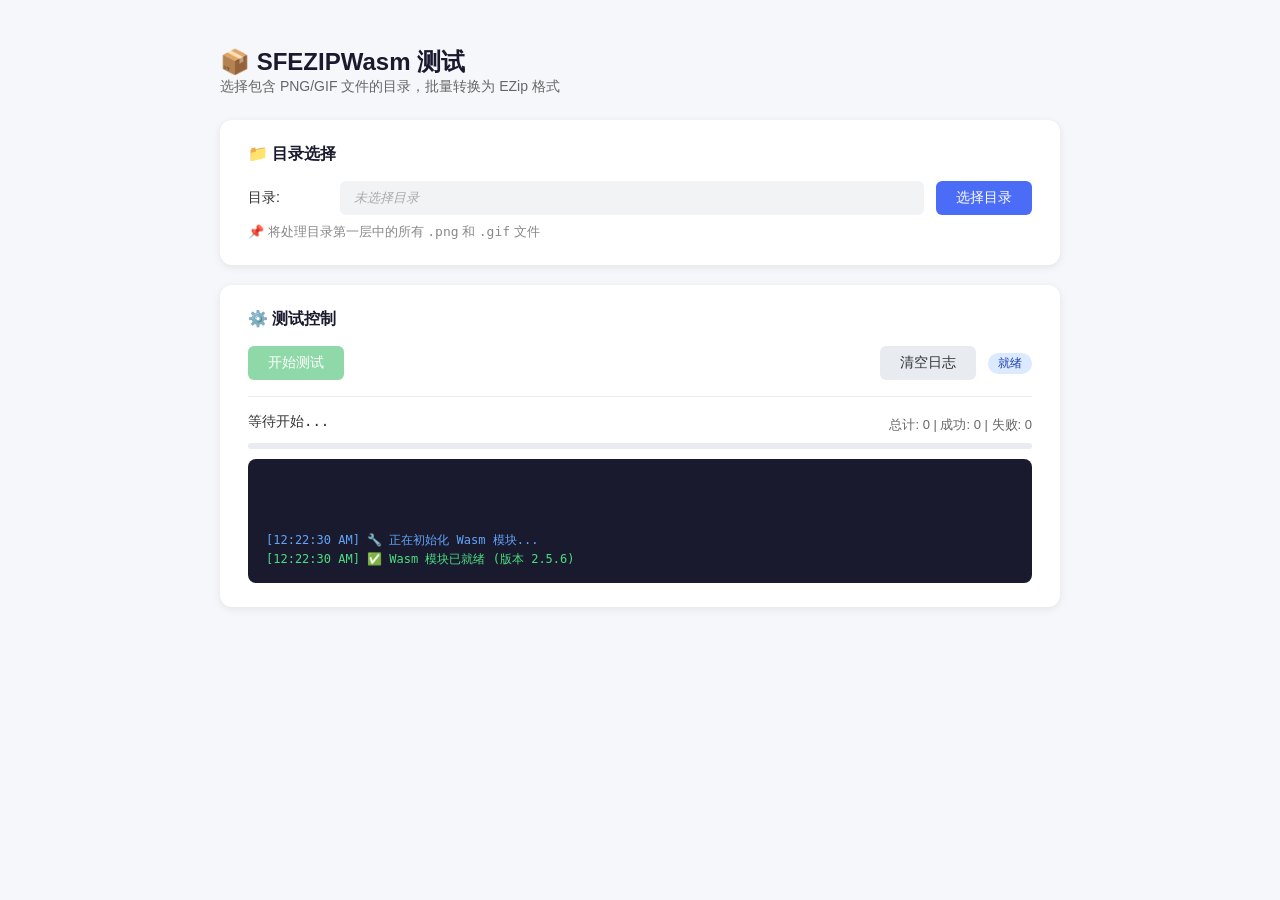
<file: demo/index.html>
<!-- demo/index.html -->
<!DOCTYPE html>
<html lang="zh-CN">
<head>
    <meta charset="UTF-8">
    <meta name="viewport" content="width=device-width, initial-scale=1.0">
    <title>SFEZIPWasm 测试</title>
    <link rel="stylesheet" href="index.css">
</head>
<body>

    <h1>📦 SFEZIPWasm 测试</h1>
    <p class="subtitle">选择包含 PNG/GIF 文件的目录，批量转换为 EZip 格式</p>

    <!-- 配置区域 -->
    <div class="card">
        <div class="card-title">📁 目录选择</div>
        <div class="row">
            <label>目录:</label>
            <span id="pathDisplay" class="path-display empty">未选择目录</span>
            <button id="btnSelectDir" class="btn btn-primary">选择目录</button>
        </div>
        <div class="row mt-8" style="font-size:13px;color:#888;">
            <span>📌 将处理目录第一层中的所有 <code>.png</code> 和 <code>.gif</code> 文件</span>
        </div>
    </div>

    <!-- 控制区域 -->
    <div class="card">
        <div class="card-title">⚙️ 测试控制</div>
        <div class="row">
            <button id="btnStart" class="btn btn-success" disabled>开始测试</button>
            <button id="btnClear" class="btn" style="margin-left:auto;">清空日志</button>
            <span id="statusBadge" class="badge badge-info">就绪</span>
        </div>

        <!-- 进度 -->
        <div class="progress-section">
            <div class="flex">
                <span class="progress-label" id="progressText">等待开始...</span>
                <span class="stats ml-auto" id="statsText">总计: 0 | 成功: 0 | 失败: 0</span>
            </div>
            <div class="progress-bar-bg">
                <div class="progress-bar-fill" id="progressFill" style="width:0%;"></div>
            </div>
        </div>

        <!-- 日志 -->
        <div class="log-area" id="logArea">
            <span class="log-empty">📋 日志将显示在这里...</span>
        </div>
    </div>

   <script src="/build-wasm/ezip_wasm.js"></script>

    <script type="module">
        // ============================================
        // 导入 SifliEzipUtil（编译后的 JS 版本）
        // ============================================
        import { SifliEzipUtil, SFBoardType, SFEZIPColorType } from '../wrapper/SifliEzipUtil.js';
        
        // 加载并注入 Wasm 实例
        const wasmInstance = await EZIPWasm();
        console.log('instance 的属性:', Object.getOwnPropertyNames(wasmInstance));
        console.log('instance.HEAPU8:', wasmInstance.HEAPU8);
        console.log('instance._malloc:', wasmInstance._malloc);
        console.log('instance.cwrap:', wasmInstance.cwrap);
        console.log('instance.memory:', wasmInstance.memory);
        console.log('instance.wasmMemory:', wasmInstance.wasmMemory);
        SifliEzipUtil.setModule(wasmInstance);

        // ============================================
        // DOM 引用
        // ============================================
        const pathDisplay = document.getElementById('pathDisplay');
        const btnSelectDir = document.getElementById('btnSelectDir');
        const btnStart = document.getElementById('btnStart');
        const btnClear = document.getElementById('btnClear');
        const statusBadge = document.getElementById('statusBadge');
        const progressText = document.getElementById('progressText');
        const statsText = document.getElementById('statsText');
        const progressFill = document.getElementById('progressFill');
        const logArea = document.getElementById('logArea');

        // ============================================
        // 状态
        // ============================================
        let selectedDir = null;
        let selectedDirName = '';
        let fileList = [];
        let isRunning = false;
        let binDataList = [];  // 🔥 收集所有 bin 数据

        // ============================================
        // 日志函数
        // ============================================
        function log(message, type = 'info') {
            const emptySpan = logArea.querySelector('.log-empty');
            if (emptySpan) {
                emptySpan.remove();
            }

            const line = document.createElement('div');
            const timestamp = new Date().toLocaleTimeString();
            line.textContent = `[${timestamp}] ${message}`;

            switch (type) {
                case 'success':
                    line.className = 'log-success';
                    break;
                case 'error':
                    line.className = 'log-error';
                    break;
                case 'warn':
                    line.className = 'log-warn';
                    break;
                case 'info':
                default:
                    line.className = 'log-info';
                    break;
            }

            logArea.appendChild(line);
            logArea.scrollTop = logArea.scrollHeight;
        }

        function clearLog() {
            logArea.innerHTML = '';
            const empty = document.createElement('span');
            empty.className = 'log-empty';
            empty.textContent = '📋 日志将显示在这里...';
            logArea.appendChild(empty);
        }

        // ============================================
        // 更新进度 UI
        // ============================================
        function updateProgress(processed, success, total, currentFile = '') {
            const pct = total > 0 ? Math.round((processed / total) * 100) : 0;
            progressFill.style.width = `${pct}%`;
            progressText.textContent = `处理: ${processed}/${total} ${currentFile ? ' - ' + currentFile : ''}`;
            statsText.textContent = `总计: ${total} | 成功: ${success} | 失败: ${processed - success}`;

            if (isRunning) {
                statusBadge.textContent = '🔄 运行中...';
                statusBadge.className = 'badge badge-info';
            } else if (processed === total && total > 0) {
                if (processed === success) {
                    statusBadge.textContent = '✅ 全部完成';
                    statusBadge.className = 'badge badge-success';
                } else {
                    statusBadge.textContent = '⚠️ 部分失败';
                    statusBadge.className = 'badge badge-error';
                }
            }
        }

        // ============================================
        // 判断是否为支持的图片格式
        // ============================================
        function isImageFile(name) {
            const lower = name.toLowerCase();
            return lower.endsWith('.png') || lower.endsWith('.gif');
        }

        // ============================================
        // 读取文件为 Uint8Array
        // ============================================
        async function readFileAsUint8Array(file) {
            return new Promise((resolve, reject) => {
                const reader = new FileReader();
                reader.onload = () => {
                    resolve(new Uint8Array(reader.result));
                };
                reader.onerror = () => {
                    reject(new Error(`读取文件失败: ${file.name}`));
                };
                reader.readAsArrayBuffer(file);
            });
        }

        // ============================================
        // 🔥 改名：收集 bin 数据到列表（原 saveBin 改名）
        // ============================================
        function addResultToList(data, fileName) {
            const baseName = fileName.replace(/\.[^.]+$/, '');
            const binFileName = baseName + '.bin';
            binDataList.push({
                fileName: binFileName,
                data: data
            });
        }

        // ============================================
        // 🔥 新增：打包下载所有 bin 文件为 ZIP
        // ============================================
        function downloadAllAsZip(zipName) {
            if (binDataList.length === 0) {
                log('⚠️ 没有数据可打包', 'warn');
                return;
            }

            // 动态加载 JSZip
            const script = document.createElement('script');
            script.src = 'https://cdnjs.cloudflare.com/ajax/libs/jszip/3.10.1/jszip.min.js';
            script.onload = () => {
                const zip = new JSZip();
                for (const item of binDataList) {
                    zip.file(item.fileName, item.data);
                }
                
                log(`💾 正在打包 ${binDataList.length} 个文件为 ${zipName}.zip...`, 'info');
                
                zip.generateAsync({ type: 'blob' }).then((blob) => {
                    const url = URL.createObjectURL(blob);
                    const a = document.createElement('a');
                    a.href = url;
                    a.download = zipName + '.zip';
                    document.body.appendChild(a);
                    a.click();
                    document.body.removeChild(a);
                    URL.revokeObjectURL(url);
                    log(`✅ 已下载 ${zipName}.zip (${(blob.size / 1024).toFixed(1)} KB)`, 'success');
                });
            };
            script.onerror = () => {
                log('❌ 加载 JSZip 失败，请检查网络', 'error');
            };
            document.head.appendChild(script);
        }

        // ============================================
        // 获取目录中的文件（只取第一层）
        // ============================================
        async function getFilesFromDirectory(dirHandle) {
            const files = [];
            for await (const entry of dirHandle.values()) {
                if (entry.kind === 'file') {
                    const name = entry.name;
                    if (isImageFile(name)) {
                        try {
                            const file = await entry.getFile();
                            files.push({
                                name: name,
                                file: file,
                                handle: entry
                            });
                        } catch (err) {
                            log(`⚠️ 跳过文件 "${name}": ${err.message}`, 'warn');
                        }
                    }
                }
            }
            return files;
        }

        // ============================================
        // 选择目录
        // ============================================
        async function selectDirectory() {
            try {
                if ('showDirectoryPicker' in window) {
                    const dirHandle = await window.showDirectoryPicker();
                    selectedDir = dirHandle;
                    selectedDirName = dirHandle.name;
                    pathDisplay.textContent = dirHandle.name;
                    pathDisplay.className = 'path-display';
                    btnStart.disabled = false;
                    log(`📁 已选择目录: ${dirHandle.name}`, 'info');

                    fileList = await getFilesFromDirectory(dirHandle);
                    log(`📄 找到 ${fileList.length} 个图片文件`, 'info');
                    if (fileList.length > 0) {
                        const names = fileList.map(f => f.name).join(', ');
                        log(`   ${names}`, 'info');
                    } else {
                        log('⚠️ 目录中没有找到 .png 或 .gif 文件', 'warn');
                        btnStart.disabled = true;
                    }
                    return;
                }

                log('⚠️ 当前浏览器不支持 showDirectoryPicker，使用文件多选模式', 'warn');
                const input = document.createElement('input');
                input.type = 'file';
                input.multiple = true;
                input.accept = '.png,.gif';
                input.webkitdirectory = true;

                input.onchange = () => {
                    const files = Array.from(input.files);
                    if (files.length === 0) {
                        pathDisplay.textContent = '未选择文件';
                        pathDisplay.className = 'path-display empty';
                        btnStart.disabled = true;
                        return;
                    }

                    const firstPath = files[0].webkitRelativePath || files[0].name;
                    const dirName = firstPath.split('/')[0] || '未命名目录';
                    selectedDirName = dirName;
                    pathDisplay.textContent = dirName;
                    pathDisplay.className = 'path-display';

                    fileList = files.map(f => ({
                        name: f.name,
                        file: f,
                        handle: null
                    }));

                    btnStart.disabled = false;
                    log(`📁 已选择目录: ${dirName}`, 'info');
                    log(`📄 找到 ${fileList.length} 个图片文件`, 'info');
                };

                input.click();

            } catch (err) {
                if (err.name === 'AbortError' || err.message?.includes('abort')) {
                    log('已取消目录选择', 'warn');
                } else {
                    log(`❌ 选择目录失败: ${err.message}`, 'error');
                    console.error(err);
                }
            }
        }

        // ============================================
        // 执行测试
        // ============================================
        async function runTest() {
            if (isRunning) return;
            if (fileList.length === 0) {
                log('⚠️ 没有文件可处理，请先选择目录', 'warn');
                return;
            }
            SifliEzipUtil.setLvglVersion(9);

            // 清空之前的数据
            binDataList = [];

            isRunning = true;
            btnStart.disabled = true;
            btnSelectDir.disabled = true;

            const total = fileList.length;
            let processed = 0;
            let success = 0;
            const errors = [];

            updateProgress(0, 0, total);
            const startTime = Date.now();

            // 🔥 不再需要 binDir，直接处理并收集数据
            for (const item of fileList) {
                const fileName = item.name;
                try {
                    const data = await readFileAsUint8Array(item.file);

                    const result = SifliEzipUtil.pngToEzip(
                        data,
                        SFEZIPColorType.RGB565,
                        0,
                        1,
                        SFBoardType.TYPE_57X
                    );

                    success++;
                    
                    // 🔥 收集数据到列表（不写入文件）
                    if (result.length > 0) {
                        addResultToList(result, fileName);
                    }
                    
                    log(`✅ ${fileName} → ${result.length} 字节 (${(data.length / 1024).toFixed(1)}KB → ${(result.length / 1024).toFixed(1)}KB)`, 'success');

                } catch (err) {
                    errors.push({ file: fileName, error: err.message });
                    log(`❌ ${fileName} 失败: ${err.message}`, 'error');
                }

                processed++;
                updateProgress(processed, success, total, fileName);
            }

            // ============================================
            // 🔥 全部处理完成后，打包下载 ZIP
            // ============================================
            if (binDataList.length > 0) {
                const zipName = selectedDirName + '_bin';
                downloadAllAsZip(zipName);
            } else {
                log('⚠️ 没有成功生成任何 bin 数据', 'warn');
            }

            isRunning = false;
            btnStart.disabled = false;
            btnSelectDir.disabled = false;

            const elapsed = ((Date.now() - startTime) / 1000).toFixed(2);
            let resultMsg = `完成: ${success}/${total} 成功, ${total - success} 失败, 耗时 ${elapsed}s`;
            resultMsg += `, 已生成 ${binDataList.length} 个 bin 文件`;
            log(`📊 ${resultMsg}`, success === total ? 'success' : 'warn');

            if (success === total) {
                statusBadge.textContent = '✅ 全部完成';
                statusBadge.className = 'badge badge-success';
            } else if (success > 0) {
                statusBadge.textContent = '⚠️ 部分失败';
                statusBadge.className = 'badge badge-error';
            } else {
                statusBadge.textContent = '❌ 全部失败';
                statusBadge.className = 'badge badge-error';
            }

            if (errors.length > 0) {
                log(`📋 失败文件列表:`, 'warn');
                for (const e of errors) {
                    log(`   - ${e.file}: ${e.error}`, 'error');
                }
            }
        }

        // ============================================
        // 事件绑定
        // ============================================
        btnSelectDir.addEventListener('click', selectDirectory);
        btnStart.addEventListener('click', runTest);
        btnClear.addEventListener('click', () => {
            clearLog();
            progressFill.style.width = '0%';
            progressText.textContent = '等待开始...';
            statsText.textContent = '总计: 0 | 成功: 0 | 失败: 0';
            statusBadge.textContent = '就绪';
            statusBadge.className = 'badge badge-info';
            binDataList = [];
        });

        // ============================================
        // 页面加载时自动初始化 Wasm
        // ============================================
        async function autoInit() {
            try {
                log('🔧 正在初始化 Wasm 模块...', 'info');
                if (SifliEzipUtil._ready) {
                    log(`✅ Wasm 模块已就绪 (版本 ${SifliEzipUtil.VersionStr})`, 'success');
                } else {
                    await SifliEzipUtil.init();
                    log(`✅ Wasm 模块初始化成功 (版本 ${SifliEzipUtil.VersionStr})`, 'success');
                }
                statusBadge.textContent = '就绪';
                statusBadge.className = 'badge badge-info';
            } catch (err) {
                log(`❌ Wasm 初始化失败: ${err.message}`, 'error');
                log('💡 请确保 build-wasm/ezip_wasm.js 和 .wasm 文件存在', 'warn');
                statusBadge.textContent = '❌ 初始化失败';
                statusBadge.className = 'badge badge-error';
            }
        }

        autoInit();

        window.SifliEzipUtil = SifliEzipUtil;
        window.SFBoardType = SFBoardType;
        window.log = log;

        console.log('📦 SFEZIPWasm 测试页面已加载');
        console.log(`📌 版本: ${SifliEzipUtil.VersionStr}`);
        console.log('💡 使用 SifliEzipUtil、SFBoardType 进行调试');
    </script>

</body>
</html>
</file>
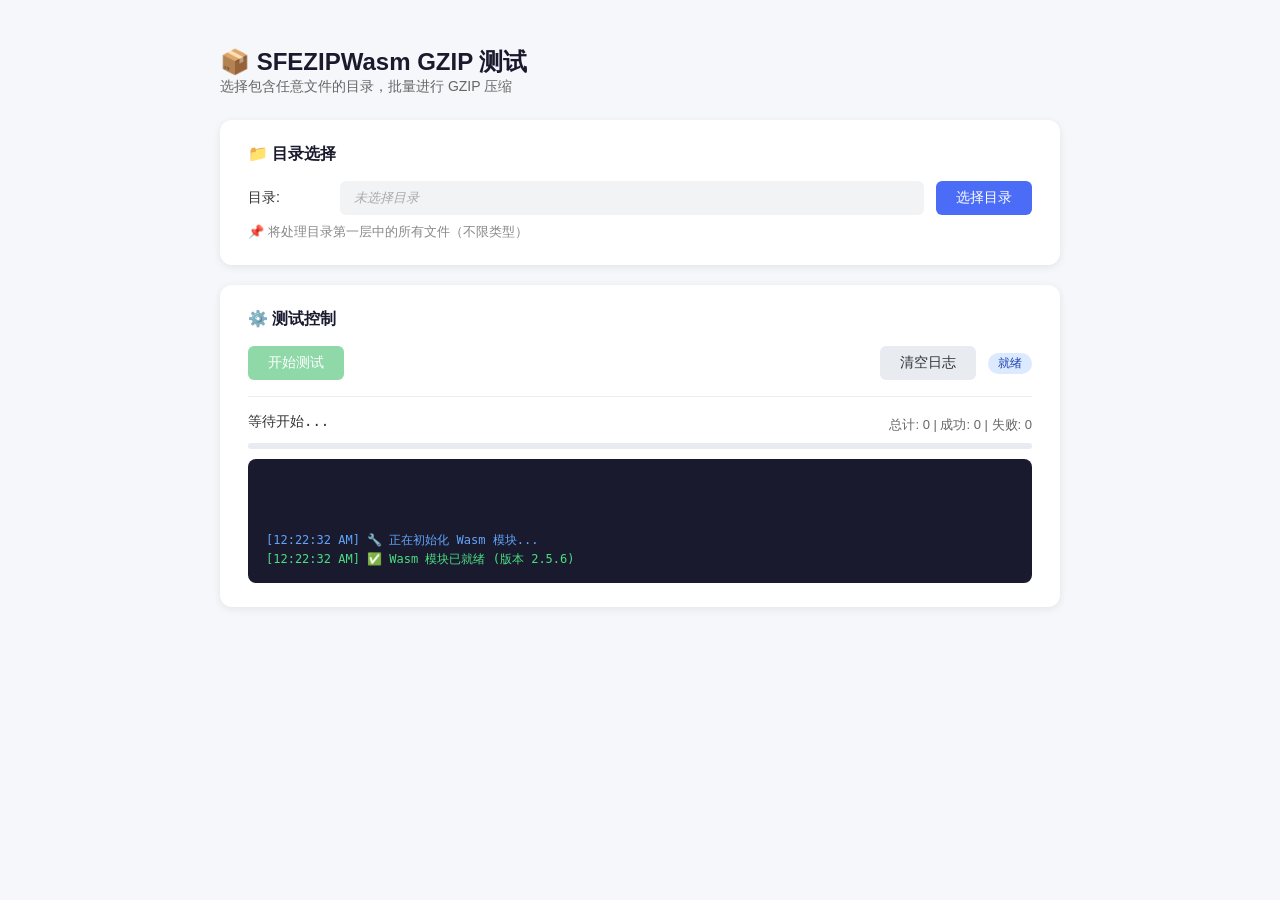
<file: demo/gzip_test.html>
<!-- demo/gzip_test.html -->
<!DOCTYPE html>
<html lang="zh-CN">
<head>
    <meta charset="UTF-8">
    <meta name="viewport" content="width=device-width, initial-scale=1.0">
    <title>SFEZIPWasm GZIP 测试</title>
    <link rel="stylesheet" href="index.css">
</head>
<body>

    <h1>📦 SFEZIPWasm GZIP 测试</h1>
    <p class="subtitle">选择包含任意文件的目录，批量进行 GZIP 压缩</p>

    <!-- 配置区域 -->
    <div class="card">
        <div class="card-title">📁 目录选择</div>
        <div class="row">
            <label>目录:</label>
            <span id="pathDisplay" class="path-display empty">未选择目录</span>
            <button id="btnSelectDir" class="btn btn-primary">选择目录</button>
        </div>
        <div class="row mt-8" style="font-size:13px;color:#888;">
            <span>📌 将处理目录第一层中的所有文件（不限类型）</span>
        </div>
    </div>

    <!-- 控制区域 -->
    <div class="card">
        <div class="card-title">⚙️ 测试控制</div>
        <div class="row">
            <button id="btnStart" class="btn btn-success" disabled>开始测试</button>
            <button id="btnClear" class="btn" style="margin-left:auto;">清空日志</button>
            <span id="statusBadge" class="badge badge-info">就绪</span>
        </div>

        <!-- 进度 -->
        <div class="progress-section">
            <div class="flex">
                <span class="progress-label" id="progressText">等待开始...</span>
                <span class="stats ml-auto" id="statsText">总计: 0 | 成功: 0 | 失败: 0</span>
            </div>
            <div class="progress-bar-bg">
                <div class="progress-bar-fill" id="progressFill" style="width:0%;"></div>
            </div>
        </div>

        <!-- 日志 -->
        <div class="log-area" id="logArea">
            <span class="log-empty">📋 日志将显示在这里...</span>
        </div>
    </div>

   <script src="/build-wasm/ezip_wasm.js"></script>

    <script type="module">
        // ============================================
        // 导入 SifliEzipUtil
        // ============================================
        import { SifliEzipUtil } from '../wrapper/SifliEzipUtil.js';
        
        // 加载并注入 Wasm 实例
        const wasmInstance = await EZIPWasm();
        console.log('instance 的属性:', Object.getOwnPropertyNames(wasmInstance));
        console.log('instance.HEAPU8:', wasmInstance.HEAPU8);
        console.log('instance._malloc:', wasmInstance._malloc);
        console.log('instance.cwrap:', wasmInstance.cwrap);
        console.log('instance.memory:', wasmInstance.memory);
        console.log('instance.wasmMemory:', wasmInstance.wasmMemory);
        SifliEzipUtil.setModule(wasmInstance);

        // ============================================
        // DOM 引用
        // ============================================
        const pathDisplay = document.getElementById('pathDisplay');
        const btnSelectDir = document.getElementById('btnSelectDir');
        const btnStart = document.getElementById('btnStart');
        const btnClear = document.getElementById('btnClear');
        const statusBadge = document.getElementById('statusBadge');
        const progressText = document.getElementById('progressText');
        const statsText = document.getElementById('statsText');
        const progressFill = document.getElementById('progressFill');
        const logArea = document.getElementById('logArea');

        // ============================================
        // 状态
        // ============================================
        let selectedDir = null;
        let selectedDirName = '';
        let fileList = [];
        let isRunning = false;
        let binDataList = [];

        // ============================================
        // 日志函数
        // ============================================
        function log(message, type = 'info') {
            const emptySpan = logArea.querySelector('.log-empty');
            if (emptySpan) {
                emptySpan.remove();
            }

            const line = document.createElement('div');
            const timestamp = new Date().toLocaleTimeString();
            line.textContent = `[${timestamp}] ${message}`;

            switch (type) {
                case 'success':
                    line.className = 'log-success';
                    break;
                case 'error':
                    line.className = 'log-error';
                    break;
                case 'warn':
                    line.className = 'log-warn';
                    break;
                case 'info':
                default:
                    line.className = 'log-info';
                    break;
            }

            logArea.appendChild(line);
            logArea.scrollTop = logArea.scrollHeight;
        }

        function clearLog() {
            logArea.innerHTML = '';
            const empty = document.createElement('span');
            empty.className = 'log-empty';
            empty.textContent = '📋 日志将显示在这里...';
            logArea.appendChild(empty);
        }

        // ============================================
        // 更新进度 UI
        // ============================================
        function updateProgress(processed, success, total, currentFile = '') {
            const pct = total > 0 ? Math.round((processed / total) * 100) : 0;
            progressFill.style.width = `${pct}%`;
            progressText.textContent = `处理: ${processed}/${total} ${currentFile ? ' - ' + currentFile : ''}`;
            statsText.textContent = `总计: ${total} | 成功: ${success} | 失败: ${processed - success}`;

            if (isRunning) {
                statusBadge.textContent = '🔄 运行中...';
                statusBadge.className = 'badge badge-info';
            } else if (processed === total && total > 0) {
                if (processed === success) {
                    statusBadge.textContent = '✅ 全部完成';
                    statusBadge.className = 'badge badge-success';
                } else {
                    statusBadge.textContent = '⚠️ 部分失败';
                    statusBadge.className = 'badge badge-error';
                }
            }
        }

        // ============================================
        // 读取文件为 Uint8Array
        // ============================================
        async function readFileAsUint8Array(file) {
            return new Promise((resolve, reject) => {
                const reader = new FileReader();
                reader.onload = () => {
                    resolve(new Uint8Array(reader.result));
                };
                reader.onerror = () => {
                    reject(new Error(`读取文件失败: ${file.name}`));
                };
                reader.readAsArrayBuffer(file);
            });
        }

        // ============================================
        // 收集 bin 数据到列表
        // ============================================
        function addResultToList(data, fileName) {
            const baseName = fileName.replace(/\.[^.]+$/, '');
            const binFileName = baseName + '.gz';
            binDataList.push({
                fileName: binFileName,
                data: data
            });
        }

        // ============================================
        // 打包下载所有文件为 ZIP
        // ============================================
        function downloadAllAsZip(zipName) {
            if (binDataList.length === 0) {
                log('⚠️ 没有数据可打包', 'warn');
                return;
            }

            const script = document.createElement('script');
            script.src = 'https://cdnjs.cloudflare.com/ajax/libs/jszip/3.10.1/jszip.min.js';
            script.onload = () => {
                const zip = new JSZip();
                for (const item of binDataList) {
                    zip.file(item.fileName, item.data);
                }
                
                log(`💾 正在打包 ${binDataList.length} 个文件为 ${zipName}.zip...`, 'info');
                
                zip.generateAsync({ type: 'blob' }).then((blob) => {
                    const url = URL.createObjectURL(blob);
                    const a = document.createElement('a');
                    a.href = url;
                    a.download = zipName + '.zip';
                    document.body.appendChild(a);
                    a.click();
                    document.body.removeChild(a);
                    URL.revokeObjectURL(url);
                    log(`✅ 已下载 ${zipName}.zip (${(blob.size / 1024).toFixed(1)} KB)`, 'success');
                });
            };
            script.onerror = () => {
                log('❌ 加载 JSZip 失败，请检查网络', 'error');
            };
            document.head.appendChild(script);
        }

        // ============================================
        // 获取目录中的文件（全部文件，不限类型）
        // ============================================
        async function getFilesFromDirectory(dirHandle) {
            const files = [];
            for await (const entry of dirHandle.values()) {
                if (entry.kind === 'file') {
                    try {
                        const file = await entry.getFile();
                        files.push({
                            name: entry.name,
                            file: file,
                            handle: entry
                        });
                    } catch (err) {
                        log(`⚠️ 跳过文件 "${entry.name}": ${err.message}`, 'warn');
                    }
                }
            }
            return files;
        }

        // ============================================
        // 选择目录
        // ============================================
        async function selectDirectory() {
            try {
                if ('showDirectoryPicker' in window) {
                    const dirHandle = await window.showDirectoryPicker();
                    selectedDir = dirHandle;
                    selectedDirName = dirHandle.name;
                    pathDisplay.textContent = dirHandle.name;
                    pathDisplay.className = 'path-display';
                    btnStart.disabled = false;
                    log(`📁 已选择目录: ${dirHandle.name}`, 'info');

                    fileList = await getFilesFromDirectory(dirHandle);
                    log(`📄 找到 ${fileList.length} 个文件`, 'info');
                    if (fileList.length > 0) {
                        const names = fileList.map(f => f.name).join(', ');
                        log(`   ${names}`, 'info');
                    } else {
                        log('⚠️ 目录中没有找到任何文件', 'warn');
                        btnStart.disabled = true;
                    }
                    return;
                }

                log('⚠️ 当前浏览器不支持 showDirectoryPicker，使用文件多选模式', 'warn');
                const input = document.createElement('input');
                input.type = 'file';
                input.multiple = true;
                input.webkitdirectory = true;

                input.onchange = () => {
                    const files = Array.from(input.files);
                    if (files.length === 0) {
                        pathDisplay.textContent = '未选择文件';
                        pathDisplay.className = 'path-display empty';
                        btnStart.disabled = true;
                        return;
                    }

                    const firstPath = files[0].webkitRelativePath || files[0].name;
                    const dirName = firstPath.split('/')[0] || '未命名目录';
                    selectedDirName = dirName;
                    pathDisplay.textContent = dirName;
                    pathDisplay.className = 'path-display';

                    fileList = files.map(f => ({
                        name: f.name,
                        file: f,
                        handle: null
                    }));

                    btnStart.disabled = false;
                    log(`📁 已选择目录: ${dirName}`, 'info');
                    log(`📄 找到 ${fileList.length} 个文件`, 'info');
                };

                input.click();

            } catch (err) {
                if (err.name === 'AbortError' || err.message?.includes('abort')) {
                    log('已取消目录选择', 'warn');
                } else {
                    log(`❌ 选择目录失败: ${err.message}`, 'error');
                    console.error(err);
                }
            }
        }

        // ============================================
        // 执行测试 - GZIP 压缩
        // ============================================
        async function runTest() {
            if (isRunning) return;
            if (fileList.length === 0) {
                log('⚠️ 没有文件可处理，请先选择目录', 'warn');
                return;
            }

            // 清空之前的数据
            binDataList = [];

            isRunning = true;
            btnStart.disabled = true;
            btnSelectDir.disabled = true;

            const total = fileList.length;
            let processed = 0;
            let success = 0;
            const errors = [];

            updateProgress(0, 0, total);
            const startTime = Date.now();

            for (const item of fileList) {
                const fileName = item.name;
                try {
                    const data = await readFileAsUint8Array(item.file);

                    // 🔥 调用 GZIP 压缩
                    const result = SifliEzipUtil.gzipWithData(data);

                    success++;
                    
                    if (result.length > 0) {
                        addResultToList(result, fileName);
                    }
                    
                    const ratio = data.length > 0 ? ((1 - result.length / data.length) * 100).toFixed(1) : 0;
                    log(`✅ ${fileName} → ${result.length} 字节 (${(data.length / 1024).toFixed(1)}KB → ${(result.length / 1024).toFixed(1)}KB, 压缩率 ${ratio}%)`, 'success');

                } catch (err) {
                    errors.push({ file: fileName, error: err.message });
                    log(`❌ ${fileName} 失败: ${err.message}`, 'error');
                }

                processed++;
                updateProgress(processed, success, total, fileName);
            }

            // 打包下载 ZIP
            if (binDataList.length > 0) {
                const zipName = selectedDirName + '_gzip';
                downloadAllAsZip(zipName);
            } else {
                log('⚠️ 没有成功生成任何 GZIP 数据', 'warn');
            }

            isRunning = false;
            btnStart.disabled = false;
            btnSelectDir.disabled = false;

            const elapsed = ((Date.now() - startTime) / 1000).toFixed(2);
            let resultMsg = `完成: ${success}/${total} 成功, ${total - success} 失败, 耗时 ${elapsed}s`;
            resultMsg += `, 已生成 ${binDataList.length} 个 gz 文件`;
            log(`📊 ${resultMsg}`, success === total ? 'success' : 'warn');

            if (success === total) {
                statusBadge.textContent = '✅ 全部完成';
                statusBadge.className = 'badge badge-success';
            } else if (success > 0) {
                statusBadge.textContent = '⚠️ 部分失败';
                statusBadge.className = 'badge badge-error';
            } else {
                statusBadge.textContent = '❌ 全部失败';
                statusBadge.className = 'badge badge-error';
            }

            if (errors.length > 0) {
                log(`📋 失败文件列表:`, 'warn');
                for (const e of errors) {
                    log(`   - ${e.file}: ${e.error}`, 'error');
                }
            }
        }

        // ============================================
        // 事件绑定
        // ============================================
        btnSelectDir.addEventListener('click', selectDirectory);
        btnStart.addEventListener('click', runTest);
        btnClear.addEventListener('click', () => {
            clearLog();
            progressFill.style.width = '0%';
            progressText.textContent = '等待开始...';
            statsText.textContent = '总计: 0 | 成功: 0 | 失败: 0';
            statusBadge.textContent = '就绪';
            statusBadge.className = 'badge badge-info';
            binDataList = [];
        });

        // ============================================
        // 页面加载时自动初始化 Wasm
        // ============================================
        async function autoInit() {
            try {
                log('🔧 正在初始化 Wasm 模块...', 'info');
                if (SifliEzipUtil._ready) {
                    log(`✅ Wasm 模块已就绪 (版本 ${SifliEzipUtil.VersionStr})`, 'success');
                } else {
                    await SifliEzipUtil.init();
                    log(`✅ Wasm 模块初始化成功 (版本 ${SifliEzipUtil.VersionStr})`, 'success');
                }
                statusBadge.textContent = '就绪';
                statusBadge.className = 'badge badge-info';
            } catch (err) {
                log(`❌ Wasm 初始化失败: ${err.message}`, 'error');
                log('💡 请确保 build-wasm/ezip_wasm.js 和 .wasm 文件存在', 'warn');
                statusBadge.textContent = '❌ 初始化失败';
                statusBadge.className = 'badge badge-error';
            }
        }

        autoInit();

        window.SifliEzipUtil = SifliEzipUtil;
        window.log = log;

        console.log('📦 SFEZIPWasm GZIP 测试页面已加载');
        console.log(`📌 版本: ${SifliEzipUtil.VersionStr}`);
        console.log('💡 使用 SifliEzipUtil 进行调试');
    </script>

</body>
</html>
</file>
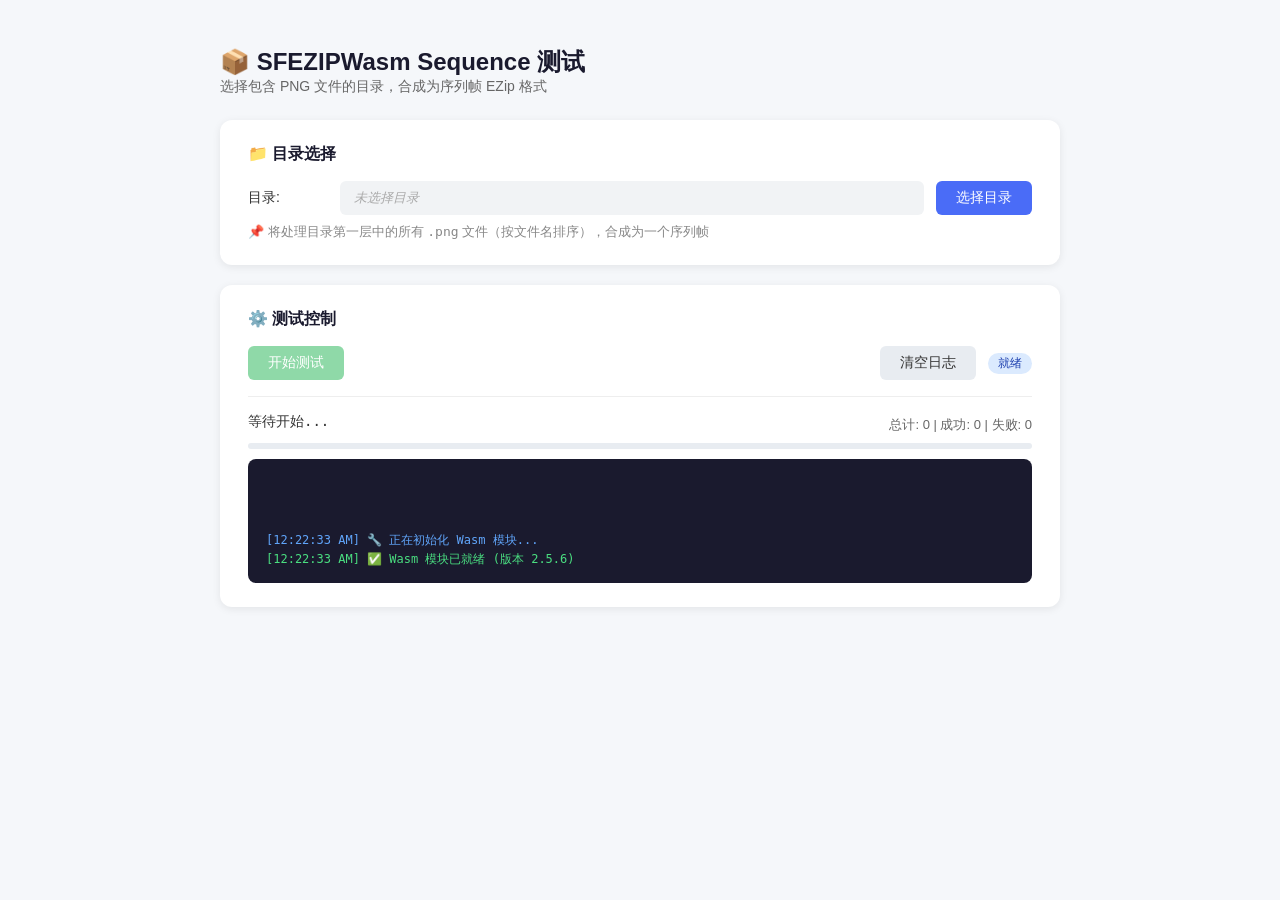
<file: demo/png_seq_test.html>
<!-- demo/sequence_test.html -->
<!DOCTYPE html>
<html lang="zh-CN">
<head>
    <meta charset="UTF-8">
    <meta name="viewport" content="width=device-width, initial-scale=1.0">
    <title>SFEZIPWasm Sequence 测试</title>
    <link rel="stylesheet" href="index.css">
</head>
<body>

    <h1>📦 SFEZIPWasm Sequence 测试</h1>
    <p class="subtitle">选择包含 PNG 文件的目录，合成为序列帧 EZip 格式</p>

    <!-- 配置区域 -->
    <div class="card">
        <div class="card-title">📁 目录选择</div>
        <div class="row">
            <label>目录:</label>
            <span id="pathDisplay" class="path-display empty">未选择目录</span>
            <button id="btnSelectDir" class="btn btn-primary">选择目录</button>
        </div>
        <div class="row mt-8" style="font-size:13px;color:#888;">
            <span>📌 将处理目录第一层中的所有 <code>.png</code> 文件（按文件名排序），合成为一个序列帧</span>
        </div>
    </div>

    <!-- 控制区域 -->
    <div class="card">
        <div class="card-title">⚙️ 测试控制</div>
        <div class="row">
            <button id="btnStart" class="btn btn-success" disabled>开始测试</button>
            <button id="btnClear" class="btn" style="margin-left:auto;">清空日志</button>
            <span id="statusBadge" class="badge badge-info">就绪</span>
        </div>

        <!-- 进度 -->
        <div class="progress-section">
            <div class="flex">
                <span class="progress-label" id="progressText">等待开始...</span>
                <span class="stats ml-auto" id="statsText">总计: 0 | 成功: 0 | 失败: 0</span>
            </div>
            <div class="progress-bar-bg">
                <div class="progress-bar-fill" id="progressFill" style="width:0%;"></div>
            </div>
        </div>

        <!-- 日志 -->
        <div class="log-area" id="logArea">
            <span class="log-empty">📋 日志将显示在这里...</span>
        </div>
    </div>

   <script src="/build-wasm/ezip_wasm.js"></script>

    <script type="module">
        // ============================================
        // 导入 SifliEzipUtil（编译后的 JS 版本）
        // ============================================
        import { SifliEzipUtil, SFBoardType, SFEZIPColorType } from '../wrapper/SifliEzipUtil.js';
        
        // 加载并注入 Wasm 实例
        const wasmInstance = await EZIPWasm();
        console.log('instance 的属性:', Object.getOwnPropertyNames(wasmInstance));
        console.log('instance.HEAPU8:', wasmInstance.HEAPU8);
        console.log('instance._malloc:', wasmInstance._malloc);
        console.log('instance.cwrap:', wasmInstance.cwrap);
        console.log('instance.memory:', wasmInstance.memory);
        console.log('instance.wasmMemory:', wasmInstance.wasmMemory);
        SifliEzipUtil.setModule(wasmInstance);

        // ============================================
        // DOM 引用
        // ============================================
        const pathDisplay = document.getElementById('pathDisplay');
        const btnSelectDir = document.getElementById('btnSelectDir');
        const btnStart = document.getElementById('btnStart');
        const btnClear = document.getElementById('btnClear');
        const statusBadge = document.getElementById('statusBadge');
        const progressText = document.getElementById('progressText');
        const statsText = document.getElementById('statsText');
        const progressFill = document.getElementById('progressFill');
        const logArea = document.getElementById('logArea');

        // ============================================
        // 状态
        // ============================================
        let selectedDir = null;
        let selectedDirName = '';
        let fileList = [];
        let isRunning = false;
        let sequenceResult = null;  // 存储序列帧结果

        // ============================================
        // 日志函数
        // ============================================
        function log(message, type = 'info') {
            const emptySpan = logArea.querySelector('.log-empty');
            if (emptySpan) {
                emptySpan.remove();
            }

            const line = document.createElement('div');
            const timestamp = new Date().toLocaleTimeString();
            line.textContent = `[${timestamp}] ${message}`;

            switch (type) {
                case 'success':
                    line.className = 'log-success';
                    break;
                case 'error':
                    line.className = 'log-error';
                    break;
                case 'warn':
                    line.className = 'log-warn';
                    break;
                case 'info':
                default:
                    line.className = 'log-info';
                    break;
            }

            logArea.appendChild(line);
            logArea.scrollTop = logArea.scrollHeight;
        }

        function clearLog() {
            logArea.innerHTML = '';
            const empty = document.createElement('span');
            empty.className = 'log-empty';
            empty.textContent = '📋 日志将显示在这里...';
            logArea.appendChild(empty);
        }

        // ============================================
        // 更新进度 UI
        // ============================================
        function updateProgress(processed, success, total, currentFile = '') {
            const pct = total > 0 ? Math.round((processed / total) * 100) : 0;
            progressFill.style.width = `${pct}%`;
            progressText.textContent = `处理: ${processed}/${total} ${currentFile ? ' - ' + currentFile : ''}`;
            statsText.textContent = `总计: ${total} | 成功: ${success} | 失败: ${processed - success}`;

            if (isRunning) {
                statusBadge.textContent = '🔄 运行中...';
                statusBadge.className = 'badge badge-info';
            } else if (processed === total && total > 0) {
                if (processed === success) {
                    statusBadge.textContent = '✅ 全部完成';
                    statusBadge.className = 'badge badge-success';
                } else {
                    statusBadge.textContent = '⚠️ 部分失败';
                    statusBadge.className = 'badge badge-error';
                }
            }
        }

        // ============================================
        // 判断是否为 PNG 文件
        // ============================================
        function isPngFile(name) {
            const lower = name.toLowerCase();
            return lower.endsWith('.png');
        }

        // ============================================
        // 读取文件为 Uint8Array
        // ============================================
        async function readFileAsUint8Array(file) {
            return new Promise((resolve, reject) => {
                const reader = new FileReader();
                reader.onload = () => {
                    resolve(new Uint8Array(reader.result));
                };
                reader.onerror = () => {
                    reject(new Error(`读取文件失败: ${file.name}`));
                };
                reader.readAsArrayBuffer(file);
            });
        }

        // ============================================
        // 打包下载为 ZIP
        // ============================================
        function downloadSequenceResult(data, zipName) {
            if (!data || data.length === 0) {
                log('⚠️ 没有数据可下载', 'warn');
                return;
            }

            const script = document.createElement('script');
            script.src = 'https://cdnjs.cloudflare.com/ajax/libs/jszip/3.10.1/jszip.min.js';
            script.onload = () => {
                const zip = new JSZip();
                zip.file('sequence.bin', data);
                
                log(`💾 正在打包序列帧为 ${zipName}.zip...`, 'info');
                
                zip.generateAsync({ type: 'blob' }).then((blob) => {
                    const url = URL.createObjectURL(blob);
                    const a = document.createElement('a');
                    a.href = url;
                    a.download = zipName + '.zip';
                    document.body.appendChild(a);
                    a.click();
                    document.body.removeChild(a);
                    URL.revokeObjectURL(url);
                    log(`✅ 已下载 ${zipName}.zip (${(blob.size / 1024).toFixed(1)} KB)`, 'success');
                });
            };
            script.onerror = () => {
                log('❌ 加载 JSZip 失败，请检查网络', 'error');
            };
            document.head.appendChild(script);
        }

        // ============================================
        // 获取目录中的 PNG 文件（只取第一层）
        // ============================================
        async function getFilesFromDirectory(dirHandle) {
            const files = [];
            for await (const entry of dirHandle.values()) {
                if (entry.kind === 'file') {
                    const name = entry.name;
                    if (isPngFile(name)) {
                        try {
                            const file = await entry.getFile();
                            files.push({
                                name: name,
                                file: file,
                                handle: entry
                            });
                        } catch (err) {
                            log(`⚠️ 跳过文件 "${name}": ${err.message}`, 'warn');
                        }
                    }
                }
            }
            // 按文件名排序
            files.sort((a, b) => a.name.localeCompare(b.name, undefined, { numeric: true }));
            return files;
        }

        // ============================================
        // 选择目录
        // ============================================
        async function selectDirectory() {
            try {
                if ('showDirectoryPicker' in window) {
                    const dirHandle = await window.showDirectoryPicker();
                    selectedDir = dirHandle;
                    selectedDirName = dirHandle.name;
                    pathDisplay.textContent = dirHandle.name;
                    pathDisplay.className = 'path-display';
                    btnStart.disabled = false;
                    log(`📁 已选择目录: ${dirHandle.name}`, 'info');

                    fileList = await getFilesFromDirectory(dirHandle);
                    log(`📄 找到 ${fileList.length} 个 PNG 文件`, 'info');
                    if (fileList.length > 0) {
                        const names = fileList.map(f => f.name).join(', ');
                        log(`   ${names}`, 'info');
                        log(`📌 将按文件名顺序合成为序列帧`, 'info');
                    } else {
                        log('⚠️ 目录中没有找到 .png 文件', 'warn');
                        btnStart.disabled = true;
                    }
                    return;
                }

                log('⚠️ 当前浏览器不支持 showDirectoryPicker，使用文件多选模式', 'warn');
                const input = document.createElement('input');
                input.type = 'file';
                input.multiple = true;
                input.accept = '.png';
                input.webkitdirectory = true;

                input.onchange = () => {
                    const files = Array.from(input.files);
                    if (files.length === 0) {
                        pathDisplay.textContent = '未选择文件';
                        pathDisplay.className = 'path-display empty';
                        btnStart.disabled = true;
                        return;
                    }

                    const firstPath = files[0].webkitRelativePath || files[0].name;
                    const dirName = firstPath.split('/')[0] || '未命名目录';
                    selectedDirName = dirName;
                    pathDisplay.textContent = dirName;
                    pathDisplay.className = 'path-display';

                    // 按文件名排序
                    const sortedFiles = files.sort((a, b) => a.name.localeCompare(b.name, undefined, { numeric: true }));
                    fileList = sortedFiles.map(f => ({
                        name: f.name,
                        file: f,
                        handle: null
                    }));

                    btnStart.disabled = false;
                    log(`📁 已选择目录: ${dirName}`, 'info');
                    log(`📄 找到 ${fileList.length} 个 PNG 文件`, 'info');
                    log(`📌 将按文件名顺序合成为序列帧`, 'info');
                };

                input.click();

            } catch (err) {
                if (err.name === 'AbortError' || err.message?.includes('abort')) {
                    log('已取消目录选择', 'warn');
                } else {
                    log(`❌ 选择目录失败: ${err.message}`, 'error');
                    console.error(err);
                }
            }
        }

        // ============================================
        // 执行测试 - 序列帧合成
        // ============================================
        async function runTest() {
            if (isRunning) return;
            if (fileList.length === 0) {
                log('⚠️ 没有文件可处理，请先选择目录', 'warn');
                return;
            }
            if (fileList.length < 2) {
                log('⚠️ 至少需要 2 张 PNG 图片才能合成序列帧', 'warn');
                return;
            }

            SifliEzipUtil.setLvglVersion(9);

            // 清空之前的结果
            sequenceResult = null;

            isRunning = true;
            btnStart.disabled = true;
            btnSelectDir.disabled = true;

            const total = fileList.length;
            let processed = 0;
            let success = 0;
            const errors = [];

            updateProgress(0, 0, total);
            const startTime = Date.now();

            try {
                // ============================================
                // 读取所有 PNG 文件为 Uint8Array[]
                // ============================================
                const pngDataArray = [];
                let totalSize = 0;
                
                log(`📖 正在读取 ${fileList.length} 个 PNG 文件...`, 'info');
                
                for (const item of fileList) {
                    const fileName = item.name;
                    try {
                        const data = await readFileAsUint8Array(item.file);
                        pngDataArray.push(data);
                        totalSize += data.length;
                        processed++;
                        success++;
                        log(`✅ 读取 ${fileName} (${(data.length / 1024).toFixed(1)} KB)`, 'success');
                    } catch (err) {
                        errors.push({ file: fileName, error: err.message });
                        log(`❌ 读取 ${fileName} 失败: ${err.message}`, 'error');
                    }
                    updateProgress(processed, success, total, fileName);
                }

                if (pngDataArray.length < 2) {
                    log('⚠️ 成功读取的 PNG 文件不足 2 个，无法合成序列帧', 'warn');
                    isRunning = false;
                    btnStart.disabled = false;
                    btnSelectDir.disabled = false;
                    return;
                }

                // ============================================
                // 调用序列帧合成
                // ============================================
                log(`🔧 正在合成 ${pngDataArray.length} 张图片为序列帧...`, 'info');
                log(`📐 总数据量: ${(totalSize / 1024).toFixed(1)} KB`, 'info');

                const result = SifliEzipUtil.pngToEzipSequence(
                    pngDataArray,                        // pngDataArray: Uint8Array[]
                    SFEZIPColorType.RGB565,              // colorType: 0
                    0,                                   // ezip_color_type
                    1,                                   // ezip_bin_type
                    SFBoardType.TYPE_56X,                // boardType
                    100                                  // interval
                );

                if (result && result.length > 0) {
                    sequenceResult = result;
                    log(`✅ 序列帧合成成功: ${result.length} 字节 (输入 ${totalSize} 字节, 压缩率 ${((1 - result.length / totalSize) * 100).toFixed(1)}%)`, 'success');
                } else {
                    log('❌ 序列帧合成失败: 返回空数据', 'error');
                }

            } catch (err) {
                log(`❌ 序列帧合成失败: ${err.message}`, 'error');
                console.error(err);
            }

            // ============================================
            // 打包下载 ZIP
            // ============================================
            if (sequenceResult && sequenceResult.length > 0) {
                const zipName = selectedDirName + '_sequence';
                downloadSequenceResult(sequenceResult, zipName);
            } else {
                log('⚠️ 没有成功生成序列帧数据', 'warn');
            }

            isRunning = false;
            btnStart.disabled = false;
            btnSelectDir.disabled = false;

            const elapsed = ((Date.now() - startTime) / 1000).toFixed(2);
            let resultMsg = `完成: ${success}/${total} 文件读取成功, ${errors.length} 失败, 耗时 ${elapsed}s`;
            if (sequenceResult) {
                resultMsg += `, 序列帧 ${sequenceResult.length} 字节`;
            }
            log(`📊 ${resultMsg}`, errors.length === 0 ? 'success' : 'warn');

            if (errors.length === 0 && sequenceResult) {
                statusBadge.textContent = '✅ 全部完成';
                statusBadge.className = 'badge badge-success';
            } else if (sequenceResult) {
                statusBadge.textContent = '⚠️ 部分失败';
                statusBadge.className = 'badge badge-error';
            } else {
                statusBadge.textContent = '❌ 合成失败';
                statusBadge.className = 'badge badge-error';
            }

            if (errors.length > 0) {
                log(`📋 失败文件列表:`, 'warn');
                for (const e of errors) {
                    log(`   - ${e.file}: ${e.error}`, 'error');
                }
            }
        }

        // ============================================
        // 事件绑定
        // ============================================
        btnSelectDir.addEventListener('click', selectDirectory);
        btnStart.addEventListener('click', runTest);
        btnClear.addEventListener('click', () => {
            clearLog();
            progressFill.style.width = '0%';
            progressText.textContent = '等待开始...';
            statsText.textContent = '总计: 0 | 成功: 0 | 失败: 0';
            statusBadge.textContent = '就绪';
            statusBadge.className = 'badge badge-info';
            sequenceResult = null;
        });

        // ============================================
        // 页面加载时自动初始化 Wasm
        // ============================================
        async function autoInit() {
            try {
                log('🔧 正在初始化 Wasm 模块...', 'info');
                if (SifliEzipUtil._ready) {
                    log(`✅ Wasm 模块已就绪 (版本 ${SifliEzipUtil.VersionStr})`, 'success');
                } else {
                    await SifliEzipUtil.init();
                    log(`✅ Wasm 模块初始化成功 (版本 ${SifliEzipUtil.VersionStr})`, 'success');
                }
                statusBadge.textContent = '就绪';
                statusBadge.className = 'badge badge-info';
            } catch (err) {
                log(`❌ Wasm 初始化失败: ${err.message}`, 'error');
                log('💡 请确保 build-wasm/ezip_wasm.js 和 .wasm 文件存在', 'warn');
                statusBadge.textContent = '❌ 初始化失败';
                statusBadge.className = 'badge badge-error';
            }
        }

        autoInit();

        window.SifliEzipUtil = SifliEzipUtil;
        window.SFBoardType = SFBoardType;
        window.log = log;

        console.log('📦 SFEZIPWasm Sequence 测试页面已加载');
        console.log(`📌 版本: ${SifliEzipUtil.VersionStr}`);
        console.log('💡 使用 SifliEzipUtil、SFBoardType 进行调试');
    </script>

</body>
</html>
</file>
<file: demo/index.css>
/* demo/index.css */
* {
    box-sizing: border-box;
}
body {
    font-family: -apple-system, BlinkMacSystemFont, 'Segoe UI', Roboto, 'Helvetica Neue', Arial, sans-serif;
    padding: 30px;
    max-width: 900px;
    margin: 0 auto;
    background: #f5f7fa;
    color: #333;
}
h1 {
    font-size: 24px;
    font-weight: 600;
    color: #1a1a2e;
    margin-bottom: 8px;
}
.subtitle {
    color: #666;
    font-size: 14px;
    margin-top: -8px;
    margin-bottom: 24px;
}
.card {
    background: white;
    border-radius: 12px;
    padding: 24px 28px;
    box-shadow: 0 2px 8px rgba(0,0,0,0.08);
    margin-bottom: 20px;
}
.card-title {
    font-size: 16px;
    font-weight: 600;
    margin-bottom: 16px;
    color: #1a1a2e;
}
.row {
    display: flex;
    align-items: center;
    gap: 12px;
    flex-wrap: wrap;
}
.row label {
    font-weight: 500;
    font-size: 14px;
    min-width: 80px;
}
.btn {
    padding: 8px 20px;
    font-size: 14px;
    font-weight: 500;
    border: none;
    border-radius: 6px;
    cursor: pointer;
    transition: all 0.2s;
    background: #e8ecf1;
    color: #333;
}
.btn:hover {
    background: #d5dce4;
}
.btn-primary {
    background: #4a6cf7;
    color: white;
}
.btn-primary:hover {
    background: #3a5ce5;
}
.btn-primary:disabled {
    background: #a0b4e8;
    cursor: not-allowed;
}
.btn-success {
    background: #22c55e;
    color: white;
}
.btn-success:hover {
    background: #16a34a;
}
.btn-success:disabled {
    background: #8fd9a8;
    cursor: not-allowed;
}
.btn-danger {
    background: #ef4444;
    color: white;
}
.btn-danger:hover {
    background: #dc2626;
}
.path-display {
    background: #f1f3f5;
    padding: 8px 14px;
    border-radius: 6px;
    font-size: 13px;
    color: #555;
    flex: 1;
    min-width: 150px;
    overflow: hidden;
    text-overflow: ellipsis;
    white-space: nowrap;
    font-family: 'SF Mono', 'Menlo', monospace;
}
.path-display.empty {
    color: #aaa;
    font-style: italic;
}
.progress-section {
    margin-top: 16px;
    padding-top: 16px;
    border-top: 1px solid #eee;
}
.progress-label {
    font-size: 14px;
    font-weight: 500;
    color: #333;
    margin-bottom: 6px;
    font-family: 'SF Mono', 'Menlo', monospace;
}
.progress-bar-bg {
    width: 100%;
    height: 6px;
    background: #e8ecf1;
    border-radius: 4px;
    overflow: hidden;
    margin: 6px 0 10px 0;
}
.progress-bar-fill {
    height: 100%;
    background: linear-gradient(90deg, #4a6cf7, #22c55e);
    border-radius: 4px;
    transition: width 0.3s ease;
    width: 0%;
}
.log-area {
    background: #1a1a2e;
    color: #e0e0e0;
    padding: 14px 18px;
    border-radius: 8px;
    font-family: 'SF Mono', 'Menlo', monospace;
    font-size: 12px;
    max-height: 320px;
    overflow-y: auto;
    white-space: pre-wrap;
    word-break: break-all;
    line-height: 1.6;
    margin-top: 10px;
}
.log-area .log-success {
    color: #4ade80;
}
.log-area .log-error {
    color: #f87171;
}
.log-area .log-info {
    color: #60a5fa;
}
.log-area .log-warn {
    color: #fbbf24;
}
.log-empty {
    color: #666;
    font-style: italic;
}
.badge {
    display: inline-block;
    padding: 2px 10px;
    border-radius: 12px;
    font-size: 12px;
    font-weight: 500;
    background: #e8ecf1;
}
.badge-success {
    background: #dcfce7;
    color: #166534;
}
.badge-error {
    background: #fee2e2;
    color: #991b1b;
}
.badge-info {
    background: #dbeafe;
    color: #1e40af;
}
.flex {
    display: flex;
    align-items: center;
    gap: 8px;
    flex-wrap: wrap;
}
.mt-8 {
    margin-top: 8px;
}
.ml-auto {
    margin-left: auto;
}
.stats {
    font-size: 13px;
    color: #666;
}
.stats strong {
    color: #333;
}
</file>
